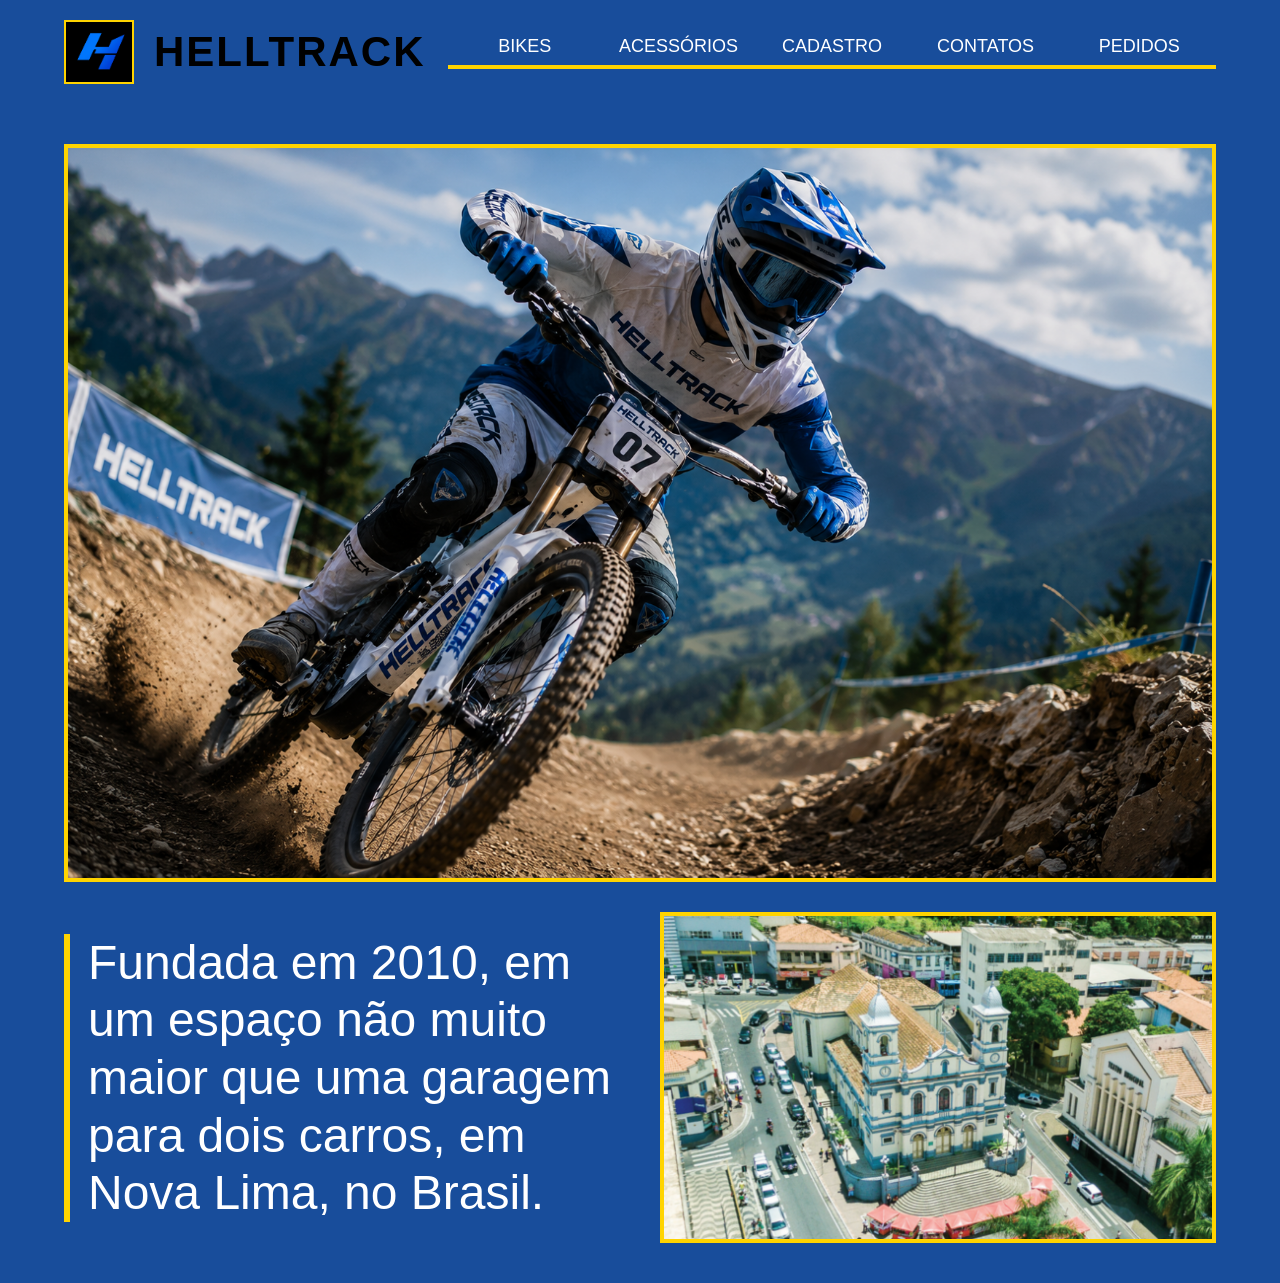
<file: index.html>
<!DOCTYPE html>
<html lang="pt-BR">
<head>
    <meta charset="UTF-8">
    <meta name="viewport" content="width=device-width, initial-scale=1.0">
    <title>Helltrack</title>
    <link rel="stylesheet" href="style.css">
</head>
<body>

<div class="container">

   
    <header class="header">

        <div class="logo">
            <img src="helllogo.png" alt="Helltrack">
            <h1>HELLTRACK</h1>
        </div>

        <nav>
            <ul>
                <li><a href="2.0index.html">BIKES</a></li>
                <li><a href="2.0index.html">ACESSÓRIOS</a></li>
                <li><a href="#">CADASTRO</a></li>
                <li><a href="#">CONTATOS</a></li>
                <li><a href="#">PEDIDOS</a></li>
            </ul>
        </nav>

    </header>
   <nav class="nav">
    <a href="index.html" class="a" BIKES></a>
    <a href="2.0index.html" class="a" ACESSÓRIOS></a>
    
   </nav>

    

   

  
    <section class="banner">
        <img src="helltrackbaner.png" alt="Banner">
    </section>

   
    <section class="content">

        <div class="texto">
            <p>
                Fundada em 2010, em um espaço não muito maior que uma garagem
                para dois carros, em Nova Lima, no Brasil.
            </p>
        </div>

        <div class="imagem">
            <img src="novalima.png" alt="Nova Lima">
        </div>

    </section>

</div>

</body>
</html>
</file>
<file: style.css>
*{
    margin:0;
    padding:0;
    box-sizing:border-box;
}

::-webkit-scrollbar{
    width: 12px;
}

::-webkit-scrollbar-track {
    background: #184d9b;
}
::-webkit-scrollbar-thumb {
    background-color: #ffd400;
    border-radius: 6px;
    border: 3px solid #184d9b;
}

body{
    background:#184d9b;
    font-family:Arial, Helvetica, sans-serif;
}

.container{
    width:90%;
    margin:auto;
    display:grid;
    grid-template-rows:auto auto auto;
    gap:30px;
    padding:20px 0 40px;
}



.header{
    display:grid;
    grid-template-columns:1fr 2fr;
    align-items:center;
}

.logo{
    display:flex;
    align-items:center;
    gap:20px;
}

.logo img{
    width:70px;
    border:2px solid #ffd400;
}

.logo h1{
    color:#000;
    font-size:42px;
    letter-spacing:2px;
}

nav ul{
    list-style:none;
    display:grid;
    grid-template-columns:repeat(5,1fr);
    justify-items:center;
    border-bottom:4px solid #ffd400;
    padding-bottom:8px;
}

nav a{
    color:white;
    text-decoration:none;
    font-size:18px;
}



.banner{
    border:4px solid #ffd400;
}

.banner img{
    width:100%;
    display:block;
}



.content{
    display:grid;
    grid-template-columns:1fr 1fr;
    gap:40px;
    align-items:center;
}

.texto{
    border-left:6px solid #ffd400;
    padding-left:18px;
}

.texto p{
    color:white;
    font-size:48px;
    line-height:1.2;
    font-weight:300;
}

.imagem{
    border:4px solid #ffd400;
}

.imagem img{
    width:100%;
    display:block;
}



@media(max-width:900px){

    .header{
        grid-template-columns:1fr;
        gap:20px;
    }

    nav ul{
        grid-template-columns:repeat(2,1fr);
        gap:10px;
    }

    .content{
        grid-template-columns:1fr;
    }

    .texto p{
        font-size:32px;
    }

}
</file>
